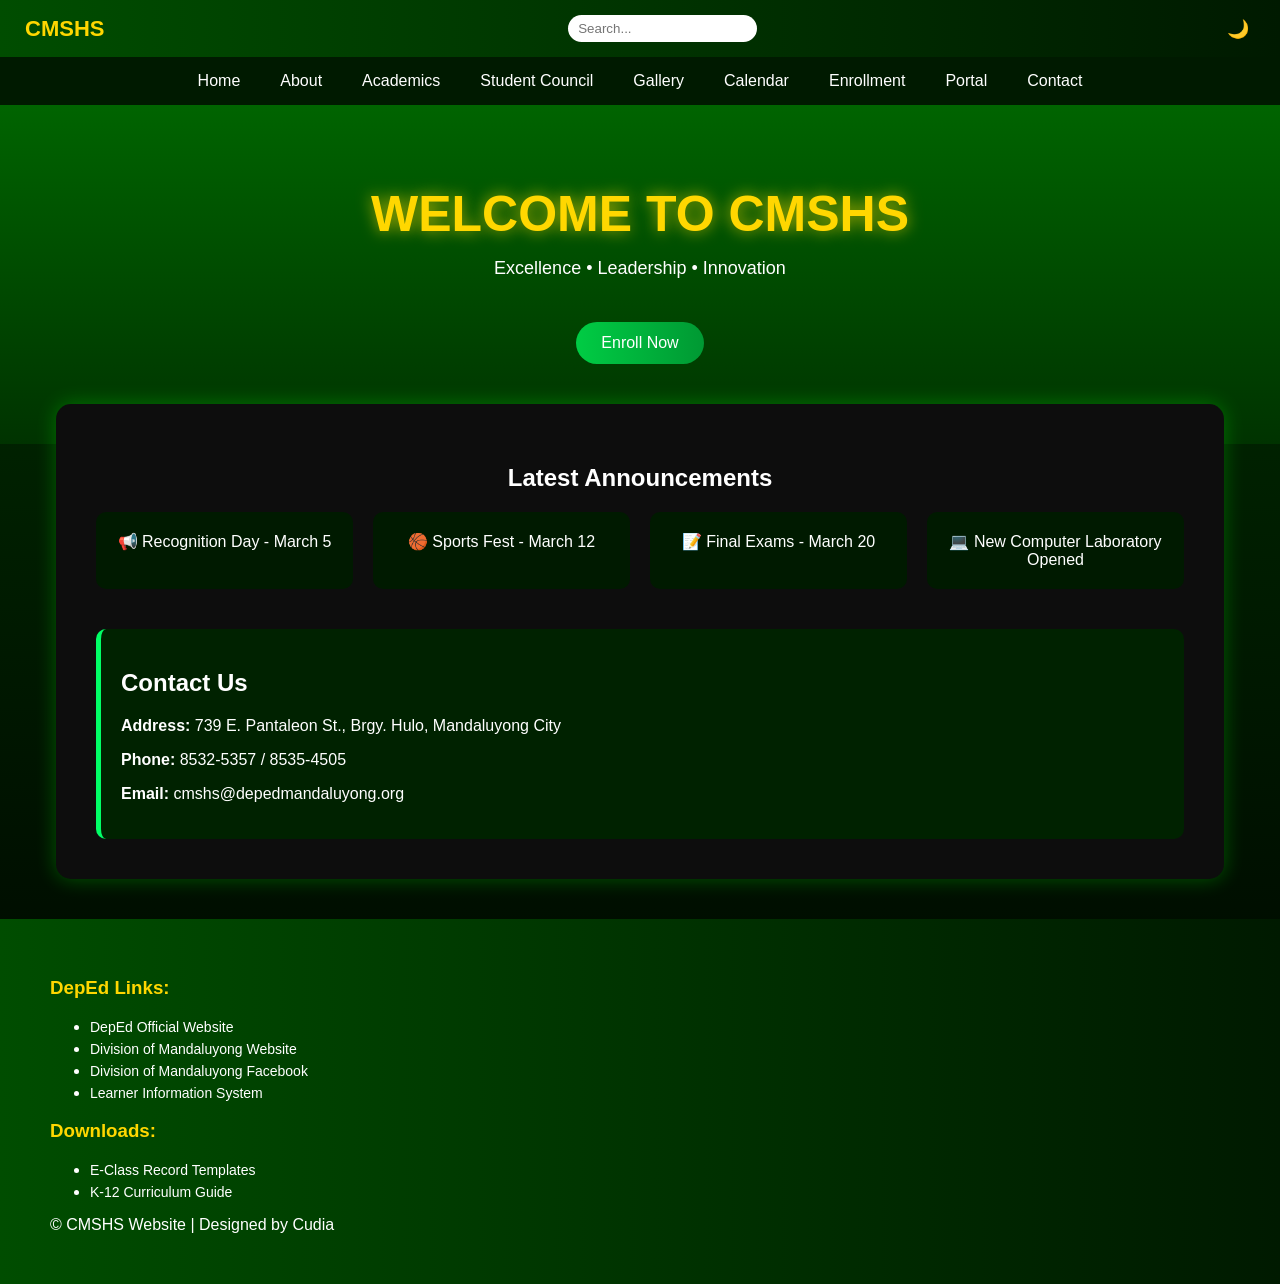
<file: Index.html>
<!DOCTYPE html>
<html>
<head>
<title>CMSHS Official Website</title>
<meta name="viewport" content="width=device-width, initial-scale=1.0">

<style>
body {
margin: 0;
font-family: Arial, sans-serif;
background: linear-gradient(to bottom, #003300, #000000);
color: white;
}

header {
display: flex;
justify-content: space-between;
align-items: center;
padding: 15px 25px;
background: linear-gradient(to right, #004d00, #001a00);
position: sticky;
top: 0;
z-index: 1000;
}

.logo {
font-size: 22px;
font-weight: bold;
color: #FFD700;
}

.search-bar {
padding: 6px 10px;
border-radius: 20px;
border: none;
outline: none;
}

.menu-icon {
font-size: 24px;
cursor: pointer;
margin-left: 10px;
}

header button {
background: none;
border: none;
color: white;
font-size: 18px;
cursor: pointer;
}

nav {
display: none;
flex-direction: column;
background: #001a00;
text-align: center;
}

nav a {
padding: 12px;
text-decoration: none;
color: white;
border-top: 1px solid #003300;
}

nav a:hover {
background: #003300;
}

nav.show {
display: flex;
}

.hero {
text-align: center;
padding: 80px 20px;
background: linear-gradient(to bottom, #006400, #003300);
}

.hero h1 {
font-size: 50px;
margin: 0;
color: #FFD700;
text-shadow: 0 0 15px rgba(255,215,0,0.7);
}

.hero p {
margin-top: 15px;
font-size: 18px;
}

.hero button {
margin-top: 25px;
padding: 12px 25px;
border: none;
border-radius: 30px;
background: linear-gradient(to right, #00cc44, #009933);
color: white;
font-size: 16px;
cursor: pointer;
}

.main-card {
width: 85%;
margin: -40px auto 40px;
background: #0d0d0d;
padding: 40px;
border-radius: 15px;
box-shadow: 0 0 20px rgba(0,255,0,0.3);
text-align: center;
}

.grid {
display: grid;
grid-template-columns: repeat(auto-fit, minmax(200px, 1fr));
gap: 20px;
margin-top: 20px;
}

.card {
background: #001a00;
padding: 20px;
border-radius: 10px;
transition: 0.3s;
}

.card:hover {
background: #003300;
transform: translateY(-5px);
}

.contact {
margin-top: 40px;
padding: 20px;
background: #002200;
border-left: 5px solid #00ff66;
text-align: left;
border-radius: 10px;
}

footer {
background: linear-gradient(to right, #004d00, #001a00);
padding: 30px;
display: flex;
justify-content: space-between;
flex-wrap: wrap;
}

footer div {
margin: 10px;
}

footer h3 {
color: #FFD700;
}

footer a {
display: block;
color: white;
text-decoration: none;
margin: 5px 0;
font-size: 14px;
}

footer a:hover {
color: #00ff66;
}

@media(min-width:768px){
nav {
display: flex !important;
flex-direction: row;
justify-content: center;
}
nav a {
border: none;
padding: 15px 20px;
}
.menu-icon {
display: none;
}
}
</style>
</head>

<body>

<header>
<div class="logo">CMSHS</div>
<input type="text" class="search-bar" placeholder="Search...">
<div>
<button onclick="toggleDark()">🌙</button>
<span class="menu-icon" onclick="toggleMenu()">☰</span>
</div>
</header>

<nav id="navMenu">
<a href="index.html">Home</a>
<a href="about.html">About</a>
<a href="academics.html">Academics</a>
<a href="student-council.html">Student Council</a>
<a href="gallery.html">Gallery</a>
<a href="calendar.html">Calendar</a>
<a href="enrollment.html">Enrollment</a>
<a href="portal.html">Portal</a>
<a href="contact.html">Contact</a>
</nav>

<section class="hero">
<h1>WELCOME TO CMSHS</h1>
<p>Excellence • Leadership • Innovation</p>
<button onclick="location.href='enrollment.html'">Enroll Now</button>
</section>

<div class="main-card">
<h2>Latest Announcements</h2>

<div class="grid">
<div class="card">📢 Recognition Day - March 5</div>
<div class="card">🏀 Sports Fest - March 12</div>
<div class="card">📝 Final Exams - March 20</div>
<div class="card">💻 New Computer Laboratory Opened</div>
</div>

<div class="contact">
<h2>Contact Us</h2>
<p><strong>Address:</strong> 739 E. Pantaleon St., Brgy. Hulo, Mandaluyong City</p>
<p><strong>Phone:</strong> 8532-5357 / 8535-4505</p>
<p><strong>Email:</strong> cmshs@depedmandaluyong.org</p>
</div>
</div>

<footer class="site-footer" role="contentinfo">
    <div class="footer-grid">
      <div class="footer-col">
        <h3>DepEd Links:</h3>
        <ul>
  <li><a href="https://www.deped.gov.ph/" target="_blank">DepEd Official Website</a></li>
  <li><a href="https://depedmandaluyong.org/" target="_blank">Division of Mandaluyong Website</a></li>
  <li><a href="https://www.facebook.com/depedmandaluyongcity/?_rdc=1&_rdr#" target="_blank">Division of Mandaluyong Facebook</a></li>
  <li><a href="https://lis.deped.gov.ph/uis/login" target="_blank">Learner Information System</a></li>
</ul>
</div>

<div class="footer-col">
  <h3>Downloads:</h3>
  <ul>
    <li><a href="https://www.deped.gov.ph/alternative-learning-system/resources/downloads/e-class-record-templates/" target="_blank">E-Class Record Templates</a></li>
    <li><a href="https://www.deped.gov.ph/k-to-12/about/k-to-12-basic-education-curriculum/" target="_blank">K-12 Curriculum Guide</a></li>
  </ul>
</div>


    <div class="copyright">
      © <span id="yearSpan"></span> CMSHS Website | Designed by Cudia
    </div>
  </footer>

  <script>
  const themeBtn = document.getElementById('themeBtn');

  
  function setTheme(mode) {
    if (mode === 'dark') {
      document.body.classList.add('dark');
      themeBtn.textContent = '☀️ Light Mode';
      localStorage.setItem('cms_theme', 'dark');
    } else {
      document.body.classList.remove('dark');
      themeBtn.textContent = '🌙 Dark Mode';
      localStorage.setItem('cms_theme', 'light');
    }
  }

  
  themeBtn.addEventListener('click', () => {
    const isDark = document.body.classList.toggle('dark');
    setTheme(isDark ? 'dark' : 'light');
  });

  
  (function initTheme() {
    const saved = localStorage.getItem('cms_theme');
    setTheme(saved === 'dark' ? 'dark' : 'light');
  })();

function toggleMenu() {
document.getElementById("navMenu").classList.toggle("show");
}

function toggleDark() {
document.body.classList.toggle("light");
}
</script>

</body>
</html>
</file>
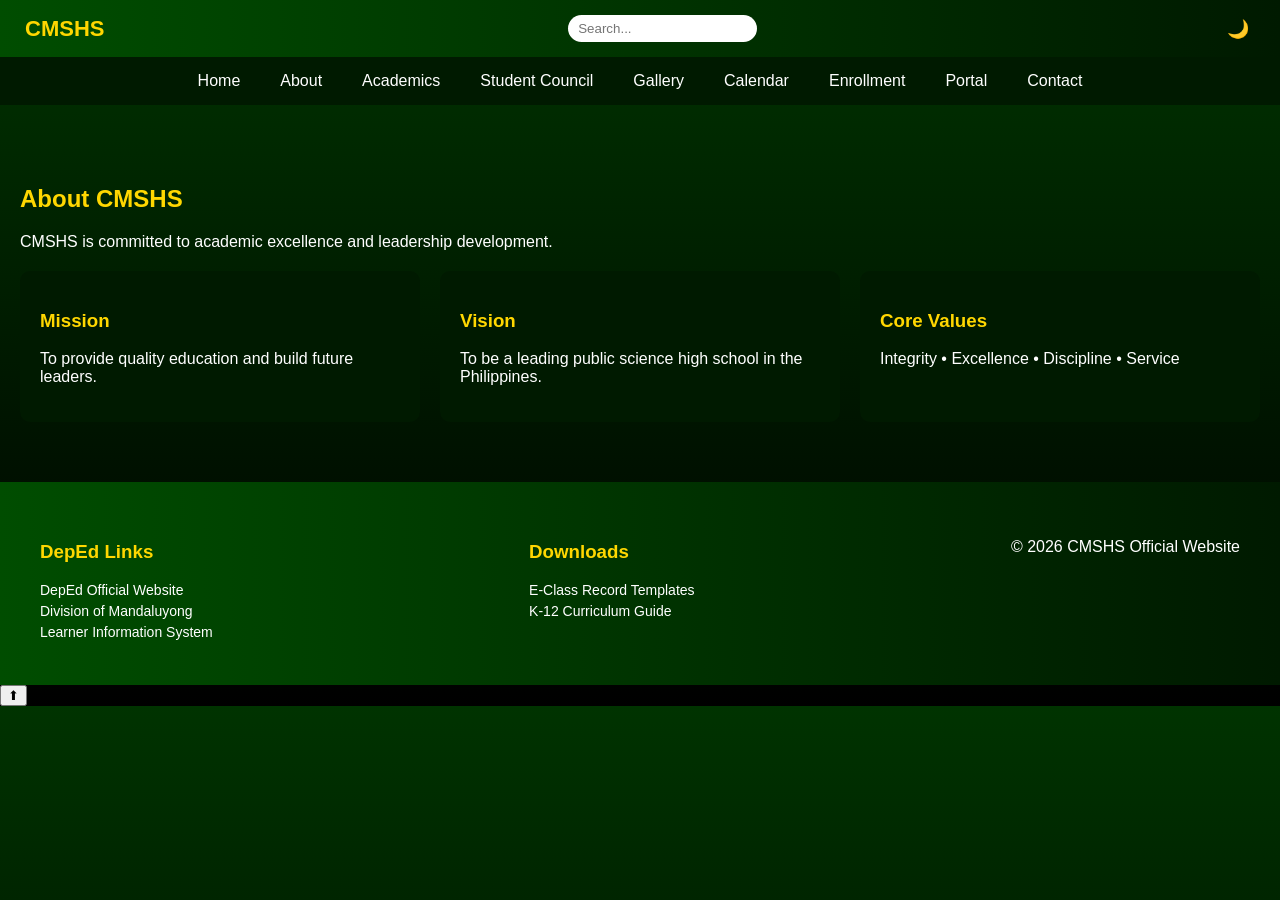
<file: about.html>
<!DOCTYPE html>
<html>
<head>
<title>About - CMSHS</title>
<link rel="stylesheet" href="style.css">
</head>
<body>

<header>
<div class="logo">CMSHS</div>
<input type="text" class="search-bar" placeholder="Search...">
<div>
<button onclick="toggleDark()">🌙</button>
<span class="menu-icon" onclick="toggleMenu()">☰</span>
</div>
</header>

<nav id="navMenu">
<a href="index.html">Home</a>
<a href="about.html">About</a>
<a href="academics.html">Academics</a>
<a href="student-council.html">Student Council</a>
<a href="gallery.html">Gallery</a>
<a href="calendar.html">Calendar</a>
<a href="enrollment.html">Enrollment</a>
<a href="portal.html">Portal</a>
<a href="contact.html">Contact</a>
</nav>

<section>
<h2>About CMSHS</h2>
<p>CMSHS is committed to academic excellence and leadership development.</p>

<div class="grid">
<div class="card">
<h3>Mission</h3>
<p>To provide quality education and build future leaders.</p>
</div>

<div class="card">
<h3>Vision</h3>
<p>To be a leading public science high school in the Philippines.</p>
</div>

<div class="card">
<h3>Core Values</h3>
<p>Integrity • Excellence • Discipline • Service</p>
</div>
</div>
</section>

<footer>

<div>
<h3>DepEd Links</h3>
<a href="#">DepEd Official Website</a>
<a href="#">Division of Mandaluyong</a>
<a href="#">Learner Information System</a>
</div>

<div>
<h3>Downloads</h3>
<a href="#">E-Class Record Templates</a>
<a href="#">K-12 Curriculum Guide</a>
</div>

<div>
<p>© 2026 CMSHS Official Website</p>
</div>

</footer>

<button id="topBtn" onclick="scrollTopPage()">⬆</button>

<script src="script.js"></script>
</body>
</html>
</file>
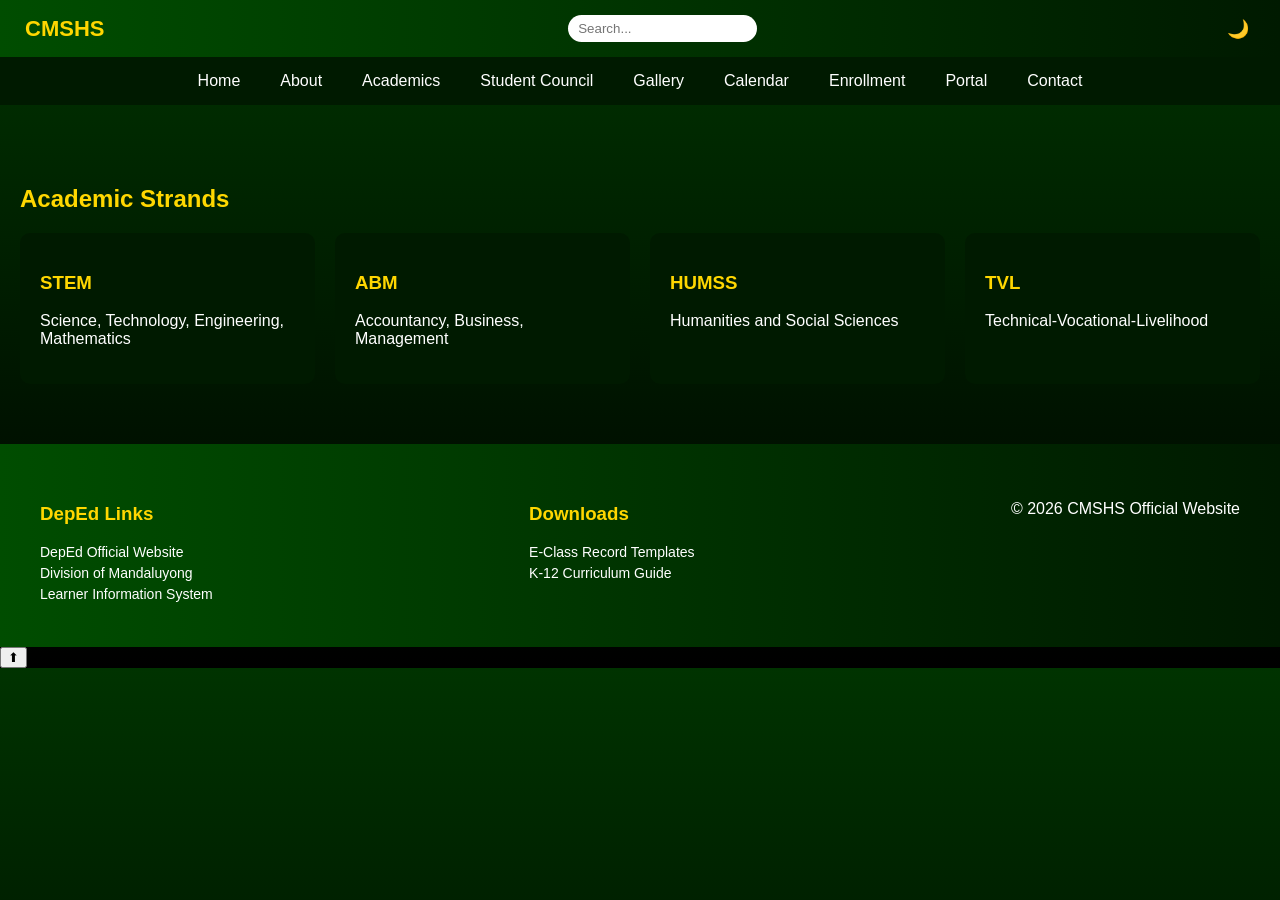
<file: academics.html>
<!DOCTYPE html>
<html>
<head>
<title>Academics - CMSHS</title>
<link rel="stylesheet" href="style.css">
</head>
<body>

<header><div class="logo">CMSHS</div>
<input type="text" class="search-bar" placeholder="Search...">
<div>
<button onclick="toggleDark()">🌙</button>
<span class="menu-icon" onclick="toggleMenu()">☰</span>
</div></header>
<nav id="navMenu"> <nav id="navMenu">
<a href="index.html">Home</a>
<a href="about.html">About</a>
<a href="academics.html">Academics</a>
<a href="student-council.html">Student Council</a>
<a href="gallery.html">Gallery</a>
<a href="calendar.html">Calendar</a>
<a href="enrollment.html">Enrollment</a>
<a href="portal.html">Portal</a>
<a href="contact.html">Contact</a>
</nav></nav>

<section>
<h2>Academic Strands</h2>

<div class="grid">
<div class="card"><h3>STEM</h3><p>Science, Technology, Engineering, Mathematics</p></div>
<div class="card"><h3>ABM</h3><p>Accountancy, Business, Management</p></div>
<div class="card"><h3>HUMSS</h3><p>Humanities and Social Sciences</p></div>
<div class="card"><h3>TVL</h3><p>Technical-Vocational-Livelihood</p></div>
</div>
</section>

<footer>
<div>
<h3>DepEd Links</h3>
<a href="#">DepEd Official Website</a>
<a href="#">Division of Mandaluyong</a>
<a href="#">Learner Information System</a>
</div>

<div>
<h3>Downloads</h3>
<a href="#">E-Class Record Templates</a>
<a href="#">K-12 Curriculum Guide</a>
</div>

<div>
<p>© 2026 CMSHS Official Website</p>
</div>
</footer>
<button id="topBtn" onclick="scrollTopPage()">⬆</button>
<script src="script.js"></script>

</body>
</html>
</file>
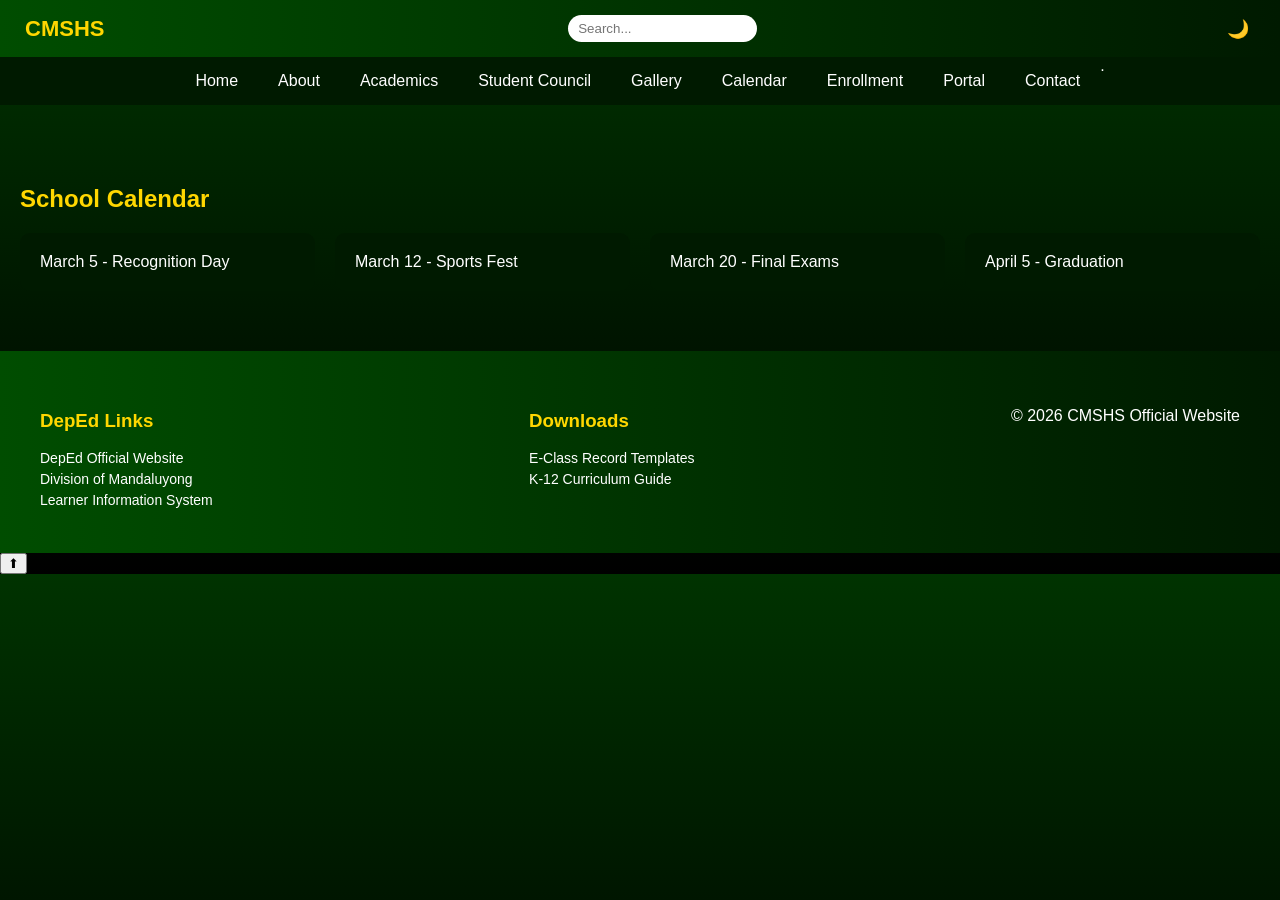
<file: calendar.html>
<!DOCTYPE html>
<html>
<head>
<title>Calendar - CMSHS</title>
<link rel="stylesheet" href="style.css">
</head>
<body>

<header> <div class="logo">CMSHS</div>
<input type="text" class="search-bar" placeholder="Search...">
<div>
<button onclick="toggleDark()">🌙</button>
<span class="menu-icon" onclick="toggleMenu()">☰</span>
</div> </header>
<nav id="navMenu"> <a href="index.html">Home</a>
<a href="about.html">About</a>
<a href="academics.html">Academics</a>
<a href="student-council.html">Student Council</a>
<a href="gallery.html">Gallery</a>
<a href="calendar.html">Calendar</a>
<a href="enrollment.html">Enrollment</a>
<a href="portal.html">Portal</a>
<a href="contact.html">Contact</a>. </nav>

<section>
<h2>School Calendar</h2>

<div class="grid">
<div class="card">March 5 - Recognition Day</div>
<div class="card">March 12 - Sports Fest</div>
<div class="card">March 20 - Final Exams</div>
<div class="card">April 5 - Graduation</div>
</div>
</section>

<footer>
<div>
<h3>DepEd Links</h3>
<a href="#">DepEd Official Website</a>
<a href="#">Division of Mandaluyong</a>
<a href="#">Learner Information System</a>
</div>

<div>
<h3>Downloads</h3>
<a href="#">E-Class Record Templates</a>
<a href="#">K-12 Curriculum Guide</a>
</div>

<div>
<p>© 2026 CMSHS Official Website</p>
</div>
</footer>
<button id="topBtn" onclick="scrollTopPage()">⬆</button>
<script src="script.js"></script>

</body>
</html>
</file>
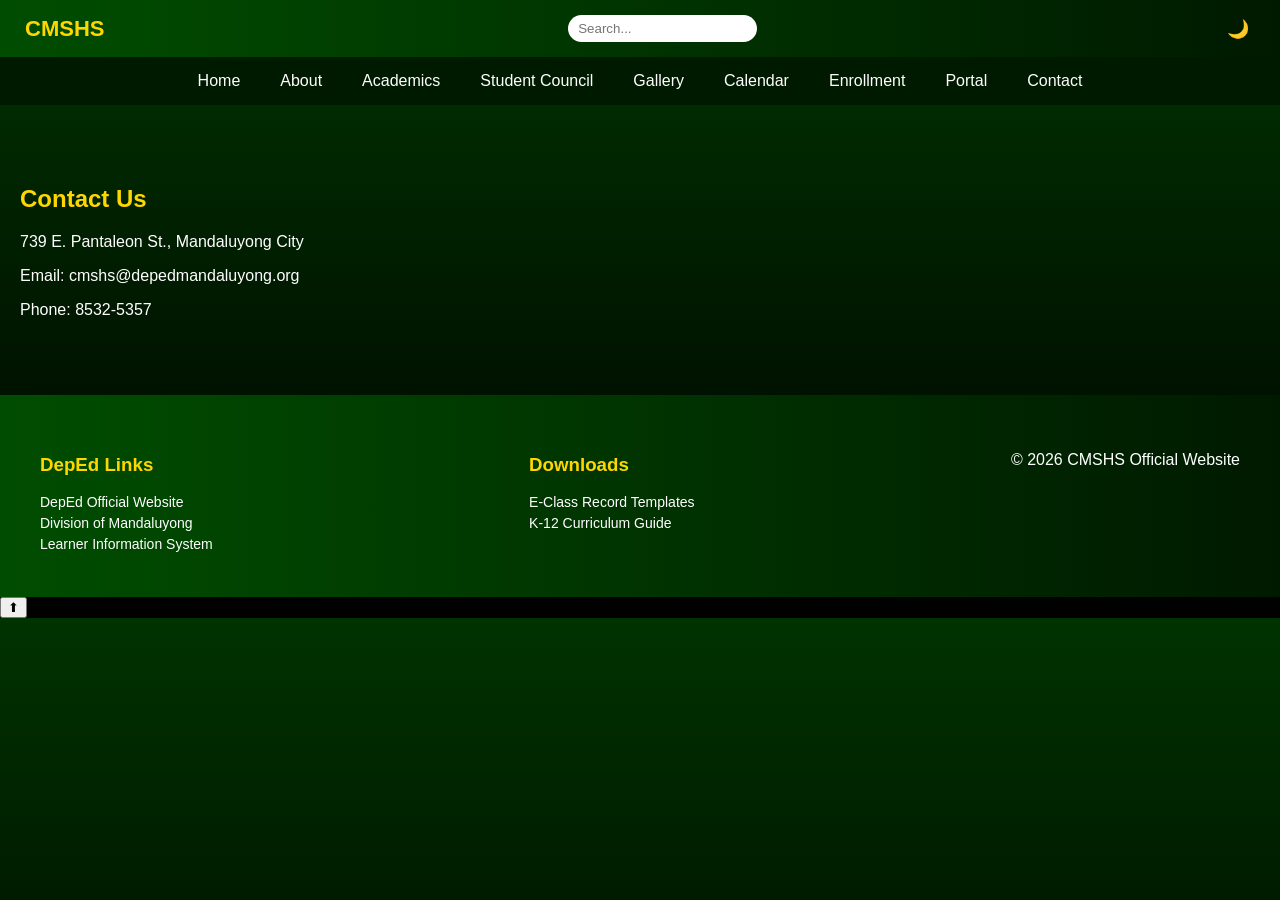
<file: contact.html>
<!DOCTYPE html>
<html>
<head>
<title>Contact - CMSHS</title>
<link rel="stylesheet" href="style.css">
</head>
<body>

<header> <div class="logo">CMSHS</div>
<input type="text" class="search-bar" placeholder="Search...">
<div>
<button onclick="toggleDark()">🌙</button>
<span class="menu-icon" onclick="toggleMenu()">☰</span>
</div> </header>
<nav id="navMenu"> <a href="index.html">Home</a>
<a href="about.html">About</a>
<a href="academics.html">Academics</a>
<a href="student-council.html">Student Council</a>
<a href="gallery.html">Gallery</a>
<a href="calendar.html">Calendar</a>
<a href="enrollment.html">Enrollment</a>
<a href="portal.html">Portal</a>
<a href="contact.html">Contact</a> </nav>

<section>
<h2>Contact Us</h2>

<p>739 E. Pantaleon St., Mandaluyong City</p>
<p>Email: cmshs@depedmandaluyong.org</p>
<p>Phone: 8532-5357</p>
</section>

<footer>
<div>
<h3>DepEd Links</h3>
<a href="#">DepEd Official Website</a>
<a href="#">Division of Mandaluyong</a>
<a href="#">Learner Information System</a>
</div>

<div>
<h3>Downloads</h3>
<a href="#">E-Class Record Templates</a>
<a href="#">K-12 Curriculum Guide</a>
</div>

<div>
<p>© 2026 CMSHS Official Website</p>
</div>
</footer>
<button id="topBtn" onclick="scrollTopPage()">⬆</button>
<script src="script.js"></script>

</body>
</html>
</file>
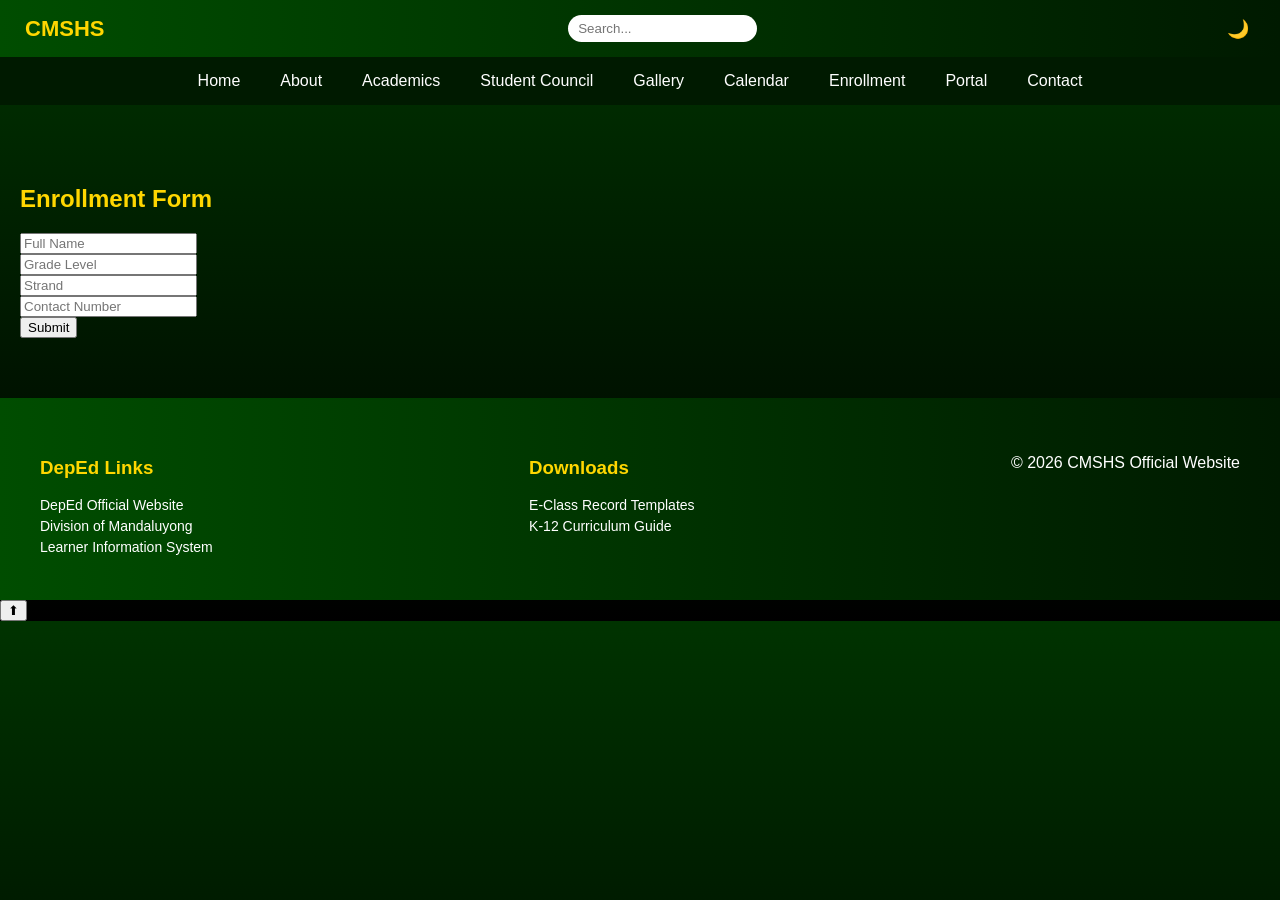
<file: enrollment.html>
<!DOCTYPE html>
<html>
<head>
<title>Enrollment - CMSHS</title>
<link rel="stylesheet" href="style.css">
</head>
<body>

<header> <div class="logo">CMSHS</div>
<input type="text" class="search-bar" placeholder="Search...">
<div>
<button onclick="toggleDark()">🌙</button>
<span class="menu-icon" onclick="toggleMenu()">☰</span>
</div> </header>
<nav id="navMenu"> <a href="index.html">Home</a>
<a href="about.html">About</a>
<a href="academics.html">Academics</a>
<a href="student-council.html">Student Council</a>
<a href="gallery.html">Gallery</a>
<a href="calendar.html">Calendar</a>
<a href="enrollment.html">Enrollment</a>
<a href="portal.html">Portal</a>
<a href="contact.html">Contact</a> </nav>

<section>
<h2>Enrollment Form</h2>

<input placeholder="Full Name"><br>
<input placeholder="Grade Level"><br>
<input placeholder="Strand"><br>
<input placeholder="Contact Number"><br>
<button>Submit</button>
</section>

<footer>
<div>
<h3>DepEd Links</h3>
<a href="#">DepEd Official Website</a>
<a href="#">Division of Mandaluyong</a>
<a href="#">Learner Information System</a>
</div>

<div>
<h3>Downloads</h3>
<a href="#">E-Class Record Templates</a>
<a href="#">K-12 Curriculum Guide</a>
</div>

<div>
<p>© 2026 CMSHS Official Website</p>
</div>
</footer>
<button id="topBtn" onclick="scrollTopPage()">⬆</button>
<script src="script.js"></script>

</body>
</html>
</file>
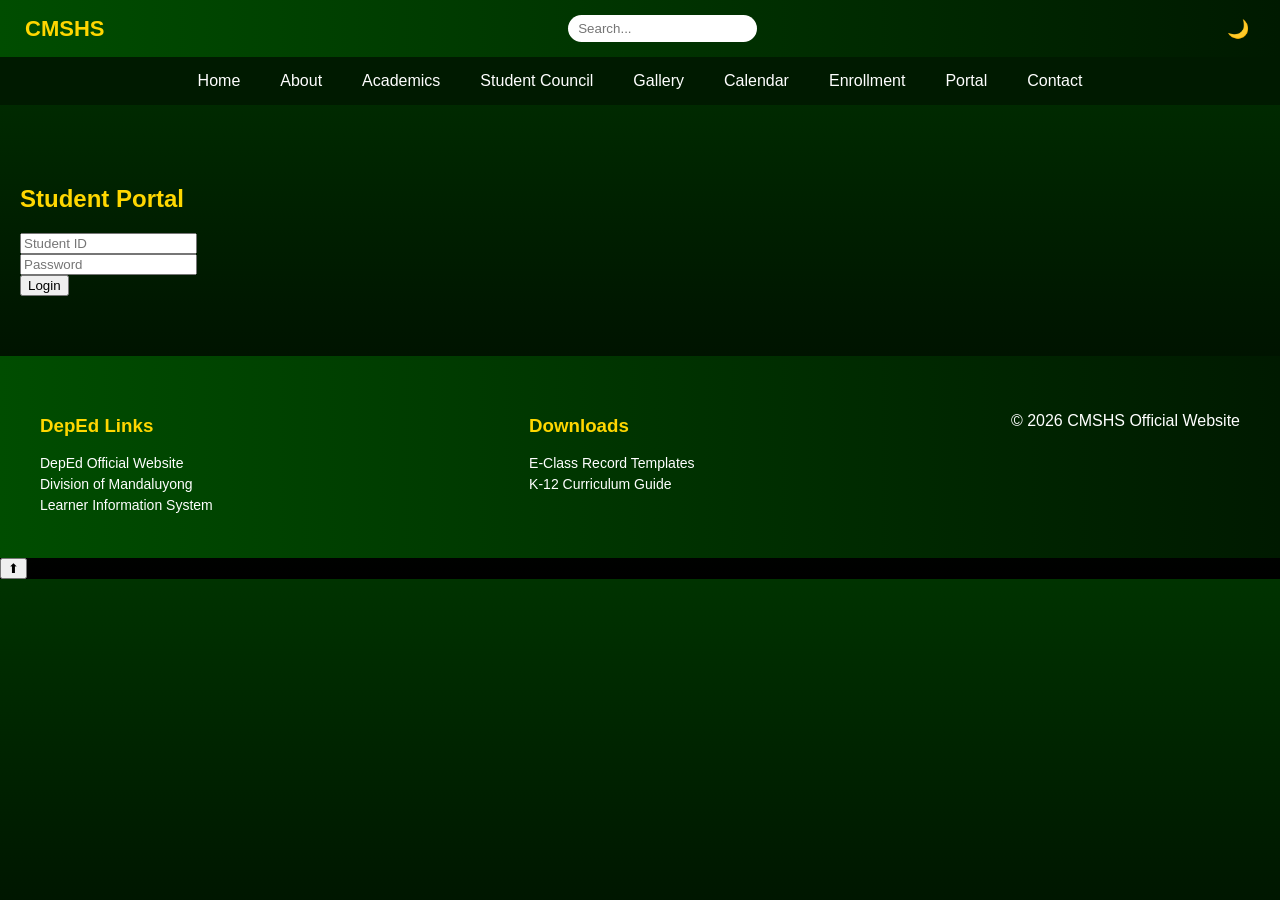
<file: portal.html>
<!DOCTYPE html>
<html>
<head>
<title>Portal - CMSHS</title>
<link rel="stylesheet" href="style.css">
</head>
<body>

<header> <div class="logo">CMSHS</div>
<input type="text" class="search-bar" placeholder="Search...">
<div>
<button onclick="toggleDark()">🌙</button>
<span class="menu-icon" onclick="toggleMenu()">☰</span>
</div> </header>
<nav id="navMenu"> <a href="index.html">Home</a>
<a href="about.html">About</a>
<a href="academics.html">Academics</a>
<a href="student-council.html">Student Council</a>
<a href="gallery.html">Gallery</a>
<a href="calendar.html">Calendar</a>
<a href="enrollment.html">Enrollment</a>
<a href="portal.html">Portal</a>
<a href="contact.html">Contact</a> </nav>

<section>
<h2>Student Portal</h2>

<input placeholder="Student ID"><br>
<input type="password" placeholder="Password"><br>
<button>Login</button>
</section>

<footer>
<div>
<h3>DepEd Links</h3>
<a href="#">DepEd Official Website</a>
<a href="#">Division of Mandaluyong</a>
<a href="#">Learner Information System</a>
</div>

<div>
<h3>Downloads</h3>
<a href="#">E-Class Record Templates</a>
<a href="#">K-12 Curriculum Guide</a>
</div>

<div>
<p>© 2026 CMSHS Official Website</p>
</div>
</footer>
<button id="topBtn" onclick="scrollTopPage()">⬆</button>
<script src="script.js"></script>

</body>
</html>
</file>
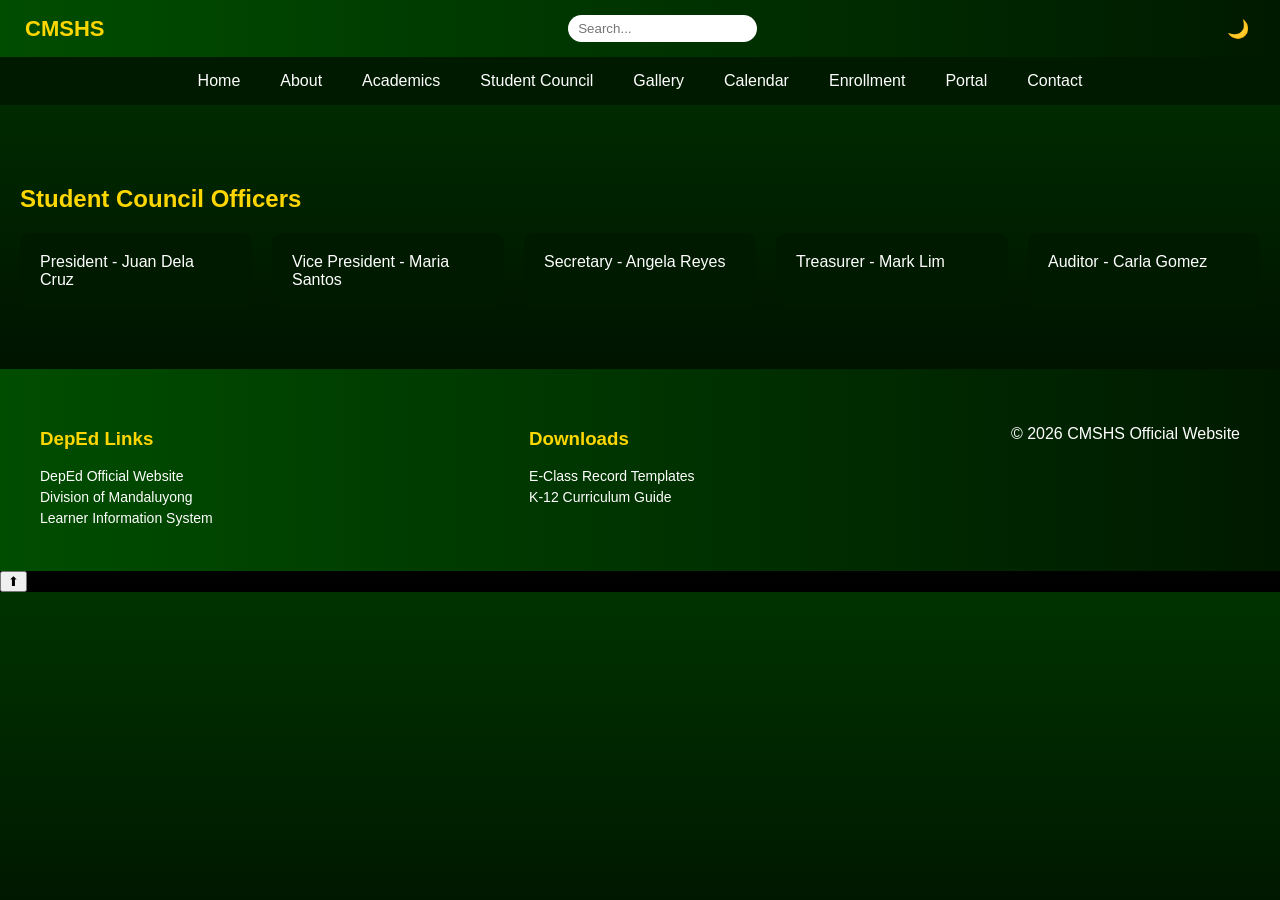
<file: student-council.html>
<!DOCTYPE html>
<html>
<head>
<title>Student Council - CMSHS</title>
<link rel="stylesheet" href="style.css">
</head>
<body>

<header> <div class="logo">CMSHS</div>
<input type="text" class="search-bar" placeholder="Search...">
<div>
<button onclick="toggleDark()">🌙</button>
<span class="menu-icon" onclick="toggleMenu()">☰</span>
</div> </header>
<nav id="navMenu"> <a href="index.html">Home</a>
<a href="about.html">About</a>
<a href="academics.html">Academics</a>
<a href="student-council.html">Student Council</a>
<a href="gallery.html">Gallery</a>
<a href="calendar.html">Calendar</a>
<a href="enrollment.html">Enrollment</a>
<a href="portal.html">Portal</a>
<a href="contact.html">Contact</a> </nav>

<section>
<h2>Student Council Officers</h2>

<div class="grid">
<div class="card">President - Juan Dela Cruz</div>
<div class="card">Vice President - Maria Santos</div>
<div class="card">Secretary - Angela Reyes</div>
<div class="card">Treasurer - Mark Lim</div>
<div class="card">Auditor - Carla Gomez</div>
</div>
</section>

<footer>
<div>
<h3>DepEd Links</h3>
<a href="#">DepEd Official Website</a>
<a href="#">Division of Mandaluyong</a>
<a href="#">Learner Information System</a>
</div>

<div>
<h3>Downloads</h3>
<a href="#">E-Class Record Templates</a>
<a href="#">K-12 Curriculum Guide</a>
</div>

<div>
<p>© 2026 CMSHS Official Website</p>
</div>
</footer>
<button id="topBtn" onclick="scrollTopPage()">⬆</button>
<script src="script.js"></script>

</body>
</html>
</file>
<file: style.css>
body {
    margin: 0;
    font-family: Arial, sans-serif;
    background: linear-gradient(to bottom, #003300, #000000);
    color: white;
}

h1, h2, h3 {
    color: #FFD700;
}

section {
    padding: 60px 20px;
}


header {
    display: flex;
    justify-content: space-between;
    align-items: center;
    padding: 15px 25px;
    background: linear-gradient(to right, #004d00, #001a00);
    position: sticky;
    top: 0;
    z-index: 1000;
}

.logo {
    font-size: 22px;
    font-weight: bold;
    color: #FFD700;
}

.search-bar {
    padding: 6px 10px;
    border-radius: 20px;
    border: none;
    outline: none;
}

.menu-icon {
    font-size: 24px;
    cursor: pointer;
    margin-left: 10px;
}

header button {
    background: none;
    border: none;
    color: white;
    font-size: 18px;
    cursor: pointer;
}


nav {
    display: none;
    flex-direction: column;
    background: #001a00;
    text-align: center;
}

nav a {
    padding: 12px;
    text-decoration: none;
    color: white;
    border-top: 1px solid #003300;
    transition: 0.3s;
}

nav a:hover {
    background: #003300;
    color: #00ff66;
}

nav.show {
    display: flex;
}


@media(min-width:768px){
    nav {
        display: flex !important;
        flex-direction: row;
        justify-content: center;
    }
    nav a {
        border: none;
        padding: 15px 20px;
    }
    .menu-icon {
        display: none;
    }
}


.hero {
    text-align: center;
    padding: 80px 20px;
    background: linear-gradient(to bottom, #006400, #003300);
}

.hero h1 {
    font-size: 50px;
    margin: 0;
    text-shadow: 0 0 15px rgba(255,215,0,0.7);
}

.hero p {
    margin-top: 15px;
    font-size: 18px;
}

.hero button {
    margin-top: 25px;
    padding: 12px 25px;
    border: none;
    border-radius: 30px;
    background: linear-gradient(to right, #00cc44, #009933);
    color: white;
    font-size: 16px;
    cursor: pointer;
    transition: 0.3s;
}

.hero button:hover {
    transform: scale(1.05);
}


.main-card {
    width: 85%;
    margin: -40px auto 40px;
    background: #0d0d0d;
    padding: 40px;
    border-radius: 15px;
    box-shadow: 0 0 20px rgba(0,255,0,0.3);
    text-align: center;
}

.grid {
    display: grid;
    grid-template-columns: repeat(auto-fit, minmax(200px, 1fr));
    gap: 20px;
    margin-top: 20px;
}

.card {
    background: #001a00;
    padding: 20px;
    border-radius: 10px;
    transition: 0.3s;
}

.card:hover {
    background: #003300;
    transform: translateY(-5px);
}


.page-content {
    width: 85%;
    margin: 40px auto;
    background: #0d0d0d;
    padding: 40px;
    border-radius: 15px;
    box-shadow: 0 0 20px rgba(0,255,0,0.3);
}

.page-content p {
    line-height: 1.6;
}


.contact {
    margin-top: 40px;
    padding: 20px;
    background: #002200;
    border-left: 5px solid #00ff66;
    text-align: left;
    border-radius: 10px;
}


footer {
    background: linear-gradient(to right, #004d00, #001a00);
    padding: 30px;
    display: flex;
    justify-content: space-between;
    flex-wrap: wrap;
}

footer div {
    margin: 10px;
}

footer h3 {
    color: #FFD700;
}

footer a {
    display: block;
    color: white;
    text-decoration: none;
    margin: 5px 0;
    font-size: 14px;
}

footer a:hover {
    color: #00ff66;
}

.gallery img {
  width: 100%;
  height: 300px;
  object-fit: cover;
  border-radius: 10px;
  cursor: pointer;
}
</file>
